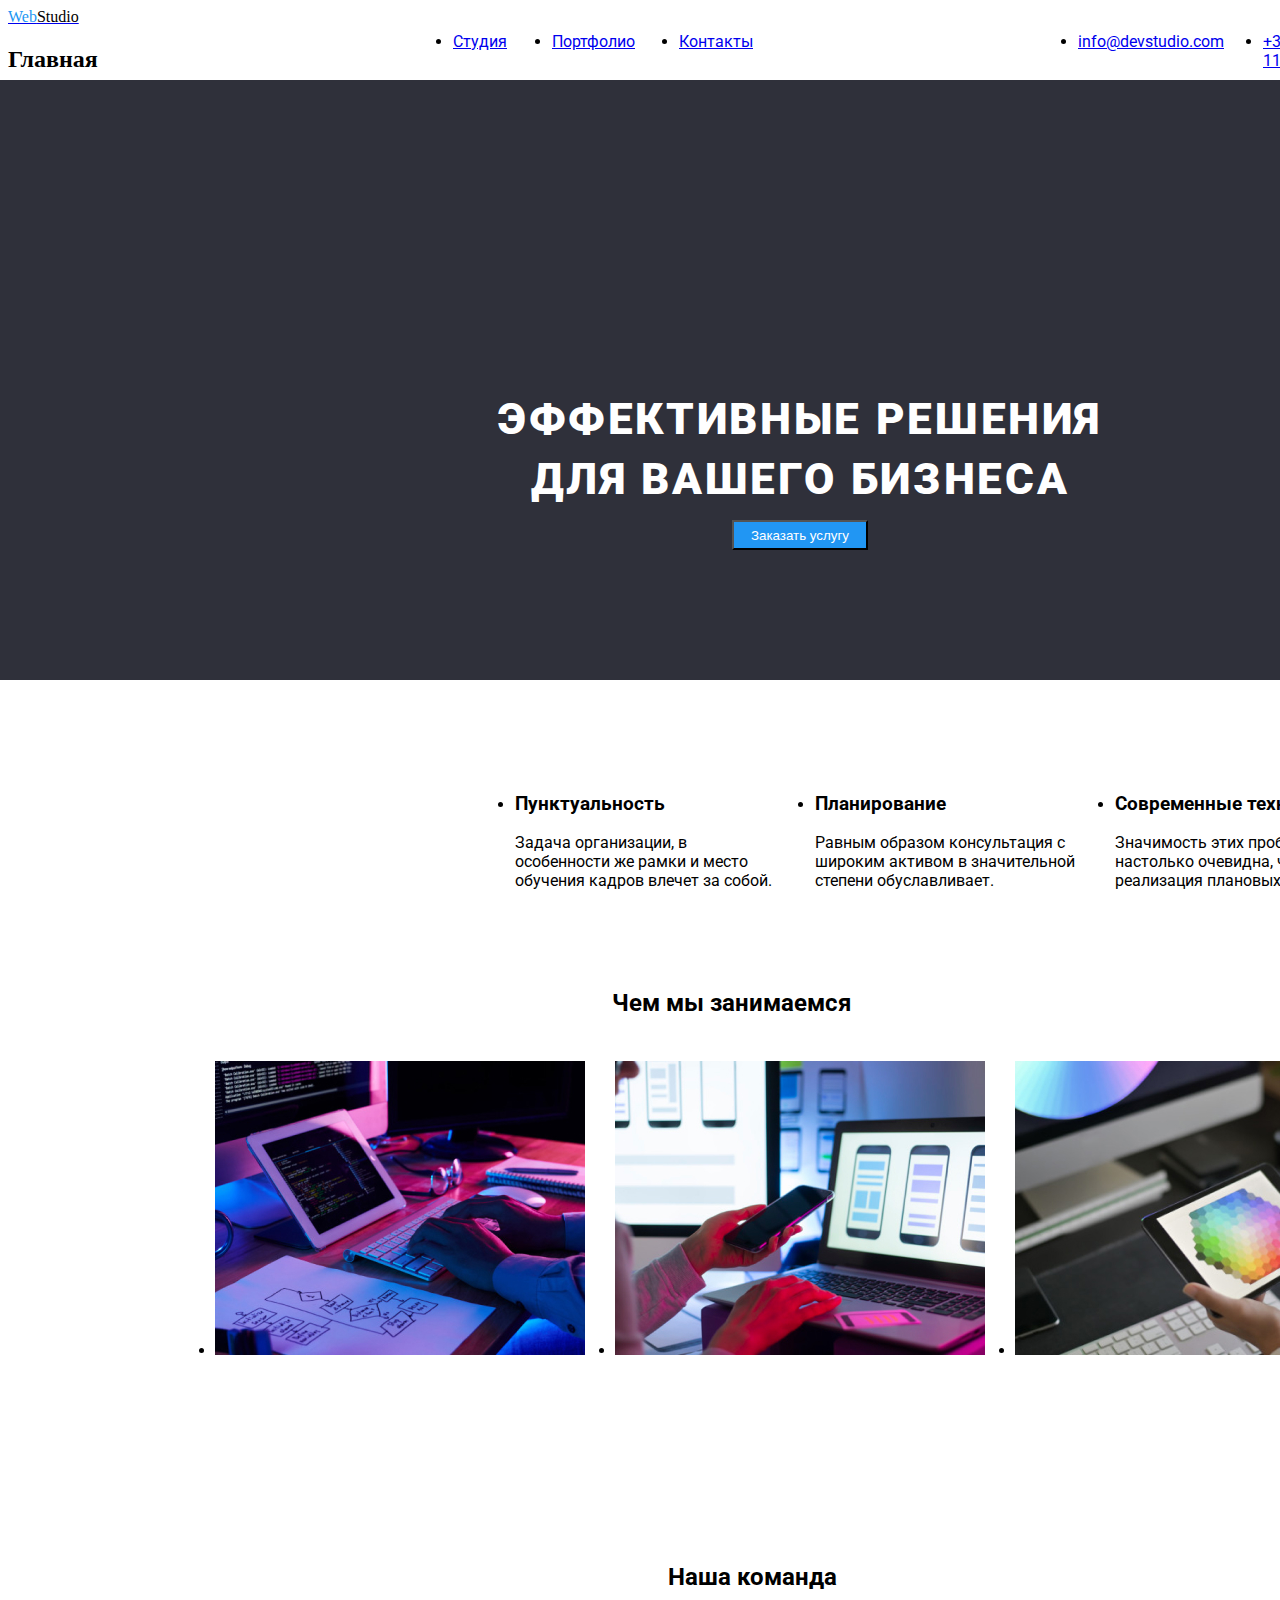
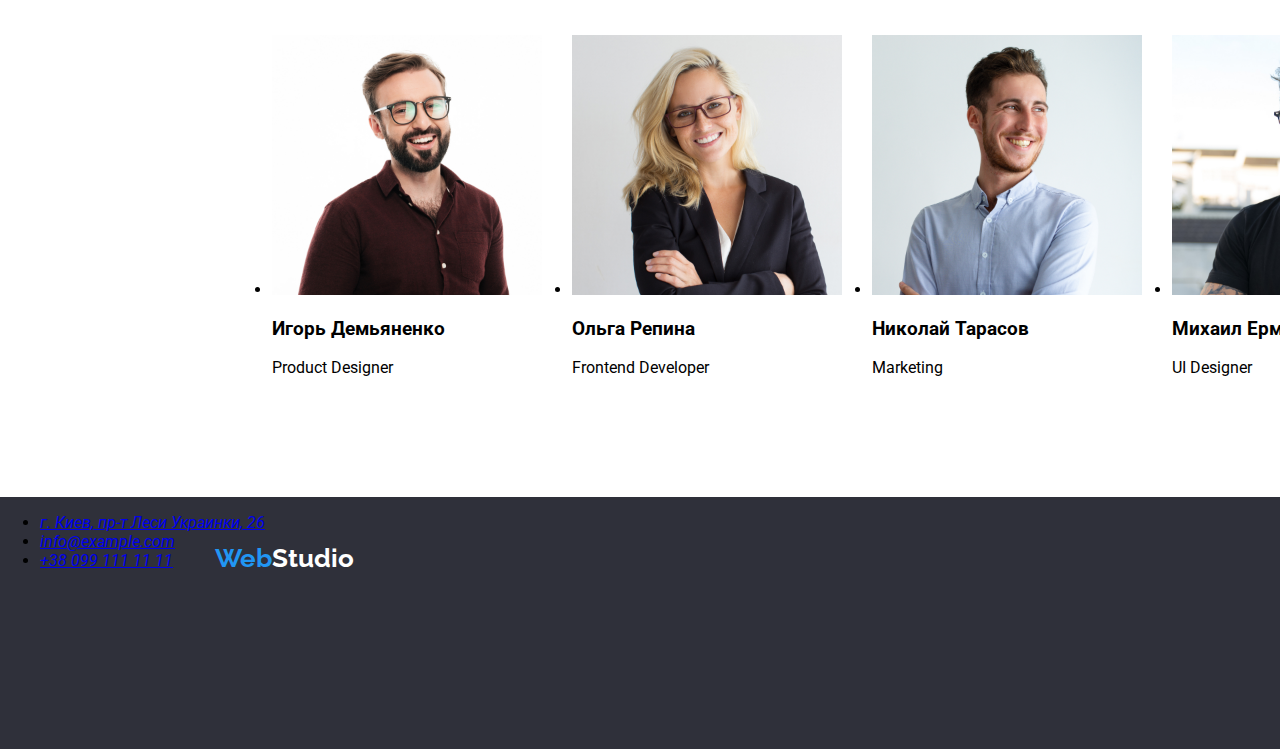
<file: index.html>
<!DOCTYPE html>
<html lang="ru">

<head>
    <meta charset="UTF-8">
    <meta http-equiv="X-UA-Compatible" content="IE=edge">
    <meta name="viewport" content="width=device-width, initial-scale=1.0">
    <title>Ilinskii_sergei</title>
    <link rel="preconnect" href="https://fonts.googleapis.com">
    <link rel="preconnect" href="https://fonts.gstatic.com" crossorigin>
    
    <link href="https://fonts.googleapis.com/css2?family=Raleway:wght@700&family=Roboto:ital,wght@0,400;0,500;0,900;1,400&display=swap" rel="stylesheet">
    <link href="https://fonts.googleapis.com/css2?family=Roboto:ital,wght@0,400;0,500;0,900;1,400&display=swap" rel="stylesheet">

    <link href="https://fonts.googleapis.com/css2?family=Roboto:wght@500;900&display=swap" rel="stylesheet">

    <link rel="stylesheet" href="css/style.css">
</head>

<body>
    <!--Container-->

    <!--верхняя линия-->
    <header class="header">
        <nav>
           <a href="Web-Studio"><span class="accent">Web</span><span class="accent1">Studio</span></a>
            <!--<a href="WebStudio">WebStudio</a>-->
            <!--h2 class="Web-Studio1"><a href="WebStudio">WebStudio</a></h2>-->
            <ul class="drei-cnopka">
                <li class="Studio"><a href="Студия">Студия</a></li>
                <li class="Portfolio"><a href="Портфолио">Портфолио</a></li>
                <li class="Contacts"><a href="Контакты">Контакты</a></li>
             </ul>
        </nav>

        <ul>
            <li class="httpsinfodevstudio"><a href="https://info@devstudio.com" target="_blank" rel="">info@devstudio.com</a></li>
            <li class="tel38096111111"><a href="tel:+380961111111">+38 096 111 11 11</a></li>
        </ul>
            
    </header>
   
    <main>

        <!--шапка-->
        <section class="cap">
            <h1 class="effective">Эффективные решения для вашего бизнеса</h1>
            <button class="to-order" type="button">Заказать услугу</button>
        </section>

        <!--особенности-->
        <section class="peculiarities">
            <h2 class="">Главная</h2>
            
            <ul class="peculiarities1" id="peculiarities1">
                
                
                <li class="block1">
                    <h3 class="block11">Внимание к деталям</h3>
                    <p class="block111">Идейные соображения, а также начало повседневной работы по формированию позиции.</p>
                </li>

                <li class="block2">
                    <h3 class="block22">Пунктуальность</h3>
                    <p class="block222">Задача организации, в особенности же рамки и место обучения кадров влечет за собой.</p>
                </li>
                
                <li class="block3">
                    <h3 class="block33">Планирование</h3>
                    <p class="block333">Равным образом консультация с широким активом в значительной степени обуславливает.</p>
                </li>

                <li class="block4">
                    <h3 class="block44">Современные технологии</h3>
                    <p class="block444">Значимость этих проблем настолько очевидна, что реализация плановых заданий.</p>
                </li>
                
            </ul>
            
        </section>

        <!--Чем мы занимаемся-->
        <section class="how">
            <h2 class="how1">Чем мы занимаемся</h2>
            <ul class="imgbox">
                <li class="imgbox1"><img src="img/box1.jpg" alt="foto1" width="370" height="294"></li>
                
                <li class="imgbox2"><img src="img/box2.jpg" alt="foto2" width="370" height="294"></li>

                <li class="imgbox3"><img src="img/box3.jpg" alt="foto3" width="370" height="294"></li>
            </ul>
        </section>

        <!--Наша команда-->
        <section class="ourteam"> <!--  -->
            <h2 class="our"> <!-- -->
                Наша команда
            </h2>
            <ul class="fotogrupp"> <!-- -->
                <li class="Igor"> <!---->
                    <img class="imgIgor" src="img/IgorDemyanenko.jpg" alt="foto Igor Demyanenko" width="270" height="260">
                    <h3>Игорь Демьяненко</h3> <!--class="NameIgor"-->
                    <p>Product Designer</p> <!--class="Product"-->
                </li>
                    
                <li class="Olha"> <!---->
                    <img src="img/OlhaRepina.jpg" alt="foto Olga Repin" width="270" height="260">
                    <h3>Ольга Репина</h3> <!--class="imgOlha"-->
                    <p>Frontend Developer</p> <!--class="Frontend"-->
                </li>

                <li class="Nicola">
                    <img src="img/NicolaTarasov.jpg" alt="foto Nicolay Tarasov" width="270" height="260">
                    <h3>Николай Тарасов</h3> <!--class="imgNicola"-->
                    <p>Marketing</p> <!--Marketing-->
                </li>

                <li class="Mihail">
                    <img src="img/MihailErmakov.jpg" alt="foto Michail Ermakov" width="270" height="260">
                    <h3>Михаил Ермаков</h3> <!--class="imgMihail"-->
                    <p>UI Designer</p> <!--UI-->
                </li>
            </ul>

        </section>
    </main>

    <!--подвал-->
    <footer class="footer">
        
        <h2 class="Web-Studio"><a href="Web-Studio"></a><span class="accent">Web</span>Studio</h2>
        <address>
            <ul class="adress"> 
                <li class="Kiew"><a href="г.-Киев,-пр-т-Леси-Украинки,-26">г. Киев, пр-т Леси Украинки, 26</a></li>
                    
                <li><a href="httpsinfom" target="_blank">info@example.com</a></li>
                <li class="tel"><a href="tel:+380991111111">+38 099 111 11 11</a></li>
                 </ul>
        </address>
               
    </footer>

</body>

</html>
</file>
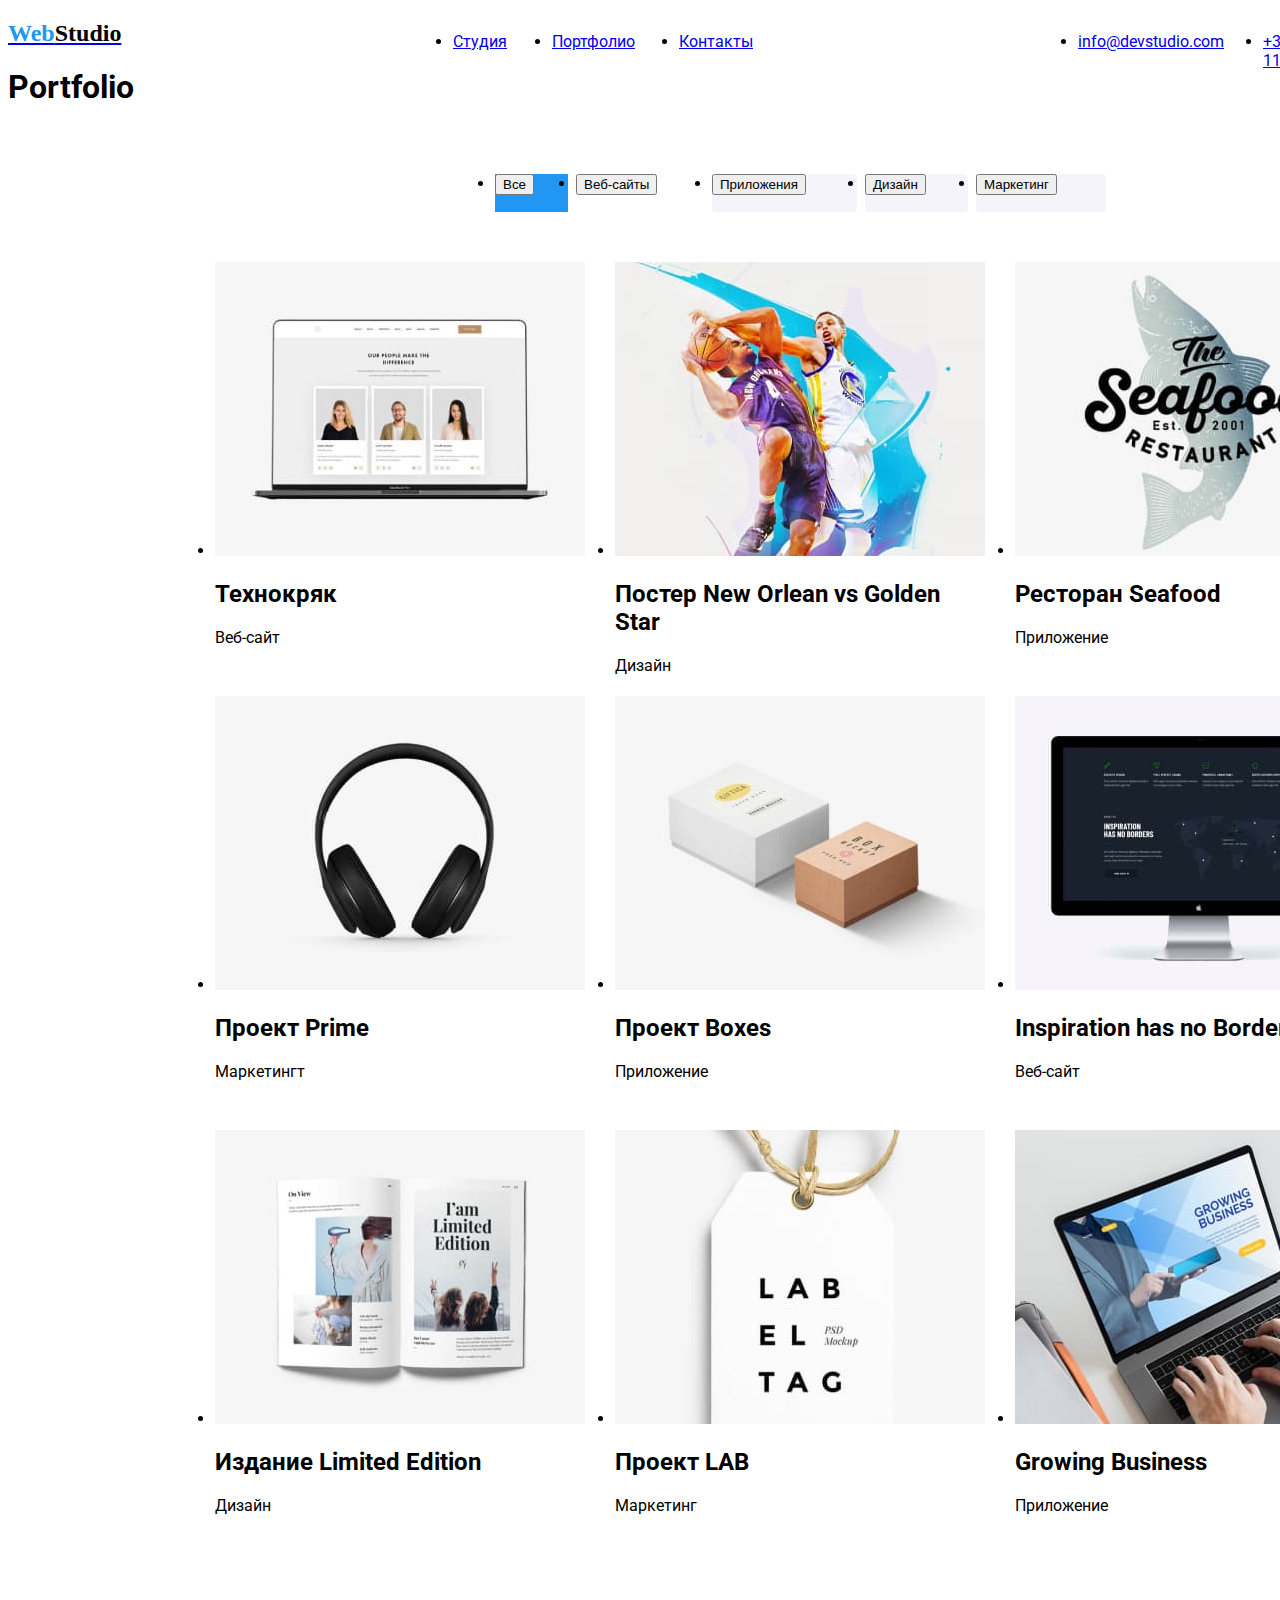
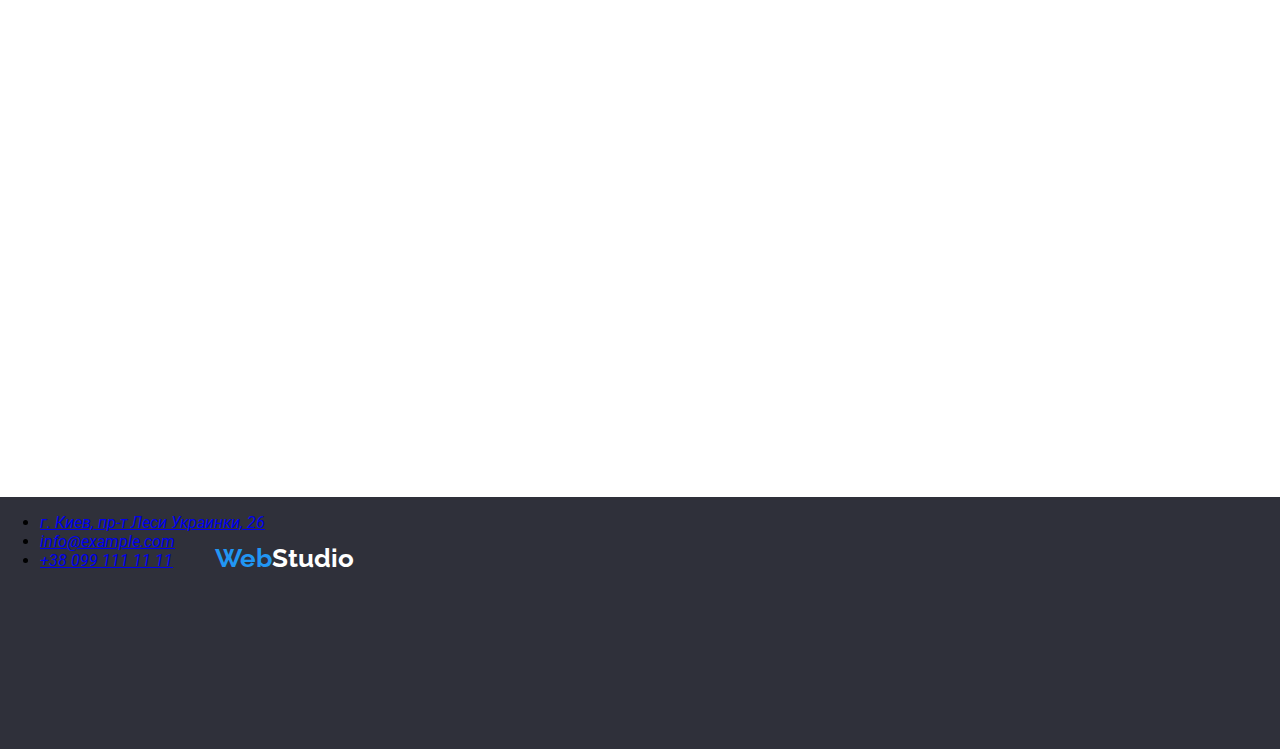
<file: portfolio.html>
<!DOCTYPE html>
<html lang="ru">
<head>
    <meta charset="UTF-8">
    <meta http-equiv="X-UA-Compatible" content="IE=edge">
    <meta name="viewport" content="width=device-width, initial-scale=1.0">
    <title>portfolio</title>
    <link rel="preconnect" href="https://fonts.googleapis.com">
    <link rel="preconnect" href="https://fonts.gstatic.com" crossorigin>
    
    <link href="https://fonts.googleapis.com/css2?family=Raleway:wght@700&family=Roboto:ital,wght@0,400;0,500;0,900;1,400&display=swap" rel="stylesheet">
    <link href="https://fonts.googleapis.com/css2?family=Roboto:wght@500;900&display=swap" rel="stylesheet">

    <link rel="stylesheet" href="css/style.css">
</head>
<body>
    <!--Container-->

    <!--верхняя линия-->
    <header class="header">
        <nav>
        <h2 class="Web-Studio1"><a href="Web-Studio"><span class="accent">Web</span><span class="accent1">Studio</span></a></h2>
        <!--<a href="WebStudio">WebStudio</a>-->
        <!--h2 class="Web-Studio1"><a href="WebStudio">WebStudio</a></h2>-->
            <ul class="drei-cnopka">
                <li class="Studio"><a href="Студия">Студия</a></li>
                <li class="Portfolio"><a href="Портфолио">Портфолио</a></li>
                <li class="Contacts"><a href="Контакты">Контакты</a></li>
            </ul>
        </nav>
    
        <ul>
            <li class="httpsinfodevstudio"><a href="https://info@devstudio.com" target="_blank" rel="">info@devstudio.com</a></li>

            <li class="tel38096111111"><a href="tel:+380961111111">+38 096 111 11 11</a></li>
        </ul>
    
    </header>
    
    <main> 
    
        <section class="knopka"><h1>Portfolio</h1>
            <!--knopka-->
             
            
            <ul>
                <li class="all" >
                    <button class="" type="button">Все</button>
                </li>
    
                <li class="Web-site">
                   <button class="" type="button">Веб-сайты</button>
                </li>
    
                <li class="Applications">
                    <button class="" type="button">Приложения</button>
                </li>
    
                <li class="Disain">
                    <button class="" type="button">Дизайн</button>
                </li>
    
                <li class="Marketing">
                    <button class="" type="button">Маркетинг</button>
                </li>
            </ul>

            <ul>                             
                <li class="Technokryak">
                    <img src="img/Technokryak.jpg" alt="Technokryak" width="370" height="294">
                    <h2>Технокряк</h2>
                    <p>Веб-сайт</p>
                </li>

                <li class="NewOrleanvsGoldenStar">
                    <img src="img/NewOrleanvsGoldenStar.jpg" alt="New Orleanvs Golden Star" width="370" height="294">
                    <h2>Постер New Orlean vs Golden Star</h2>
                    <p>Дизайн</p>
                </li>

                <li class="Seafood">
                    <img src="img/Seafood.jpg" alt="Seafood" width="370" height="294">
                    <h2>Ресторан Seafood</h2>
                    <p>Приложение</p>
                </li>
            
                <li class="Prime" id="Prime">
                    <img src="img/Prime.jpg" alt="Prime" width="370" height="294">
                    <h2>Проект Prime</h2>
                    <p>Маркетингт</p>
                </li>
        
                <li class="Boxes">
                    <img src="img/Boxes.jpg" alt="Boxes" width="370" height="294">
                    <h2>Проект Boxes</h2>
                    <p>Приложение</p>
                </li>
        
                <li class="Borders">
                    <img src="img/Borders.jpg" alt="Borders" width="370" height="294">
                    <h2>Inspiration has no Borders</h2>
                    <p>Веб-сайт</p>
                </li>
        
                    
                <li class="LimitedEdition">
                    <img src="img/LimitedEdition.jpg" alt="Limited Edition" width="370" height="294">
                    <h2>Издание Limited Edition</h2>
                    <p>Дизайн</p>
                </li>
        
               <li class="LAB" id="LAB">
                    <img src="img/LAB.jpg" alt="LAB" width="370" height="294">
                    <h2>Проект LAB</h2>
                    <p>Маркетинг</p>
                  </li>
        
                <li class="Business">
                    <img src="img/Business.jpg" alt="Business" width="370" height="294">
                    <h2>Growing Business</h2>
                    <p>Приложение</p>
                 </li>
            </ul>
            
        </section>
    
    </main>
    
    <!--подвал-->
    <footer class="footer">
    
        <h2 class="Web-Studio"><a href="Web-Studio"></a><span class="accent">Web</span>Studio</h2>
        <address>
            <ul>
                <li><a href="г.-Киев,-пр-т-Леси-Украинки,-26">г. Киев, пр-т Леси Украинки, 26</a></li>
    
                <li><a href="httpsinfom" target="_blank">info@example.com</a></li>
                <li><a href="tel:+380991111111">+38 099 111 11 11</a></li>
            </ul>
        </address>
    
    </footer>
  


</body>
</html>
</file>
<file: css/style.css>
.body {
  font-family: Roboto;
  position: relative;
  width: 1600px;
  height: 2349px;
  background: #ffffff;
}

/**верхняя линия**/

.header-line {
  position: absolute;
  width: 1600px;
  height: 80px;
  left: 0px;
  top: 0px;
}

.Web-Studio {
  font-family: Raleway;
  font-style: normal;
  font-weight: bold;
  font-size: 26px;
  position: absolute;
  width: 145px;
  height: 31px;
  left: 215px;
  top: 24px;
  color: #2196f3;
}
.accent {
  color: #2196f3;
}
.accent1 {
  color: black;
}
/**.drei-cnopka {
  font-family: Roboto;
  position: absolute;
  width: 294px;
  height: 16px;
  left: 453px;
  top: 32px;
}**/
.Studio {
  font-family: Roboto;
  position: absolute;
  width: 49px;
  height: 3.06;
  left: 453px;
  top: 32px;
}
.Portfolio {
  font-family: Roboto;
  position: absolute;
  width: 77px;
  height: 16px;
  left: 552px;
  top: 32px;
}
.Contacts {
  font-family: Roboto;
  position: absolute;
  width: 68px;
  height: 16px;
  left: 679px;
  top: 32px;
}
.httpsinfodevstudio {
  font-family: Roboto;
  position: absolute;
  width: 135px;
  height: 16px;
  left: 1078px;
  top: 32px;
}
.tel38096111111 {
  font-family: Roboto;
  position: absolute;
  width: 122px;
  height: 16px;
  left: 1263px;
  top: 32px;
}
/**index**/

/**шапка**/

.cap {
  font-family: Roboto;
  position: absolute;
  width: 1600px;
  height: 600px;
  left: 0px;
  top: 80px;
  background: #2f303a;
}
.effective {
  position: absolute;
  width: 696px;
  height: 120px;
  left: 452px;
  top: 280px;

  font-family: Roboto;
  font-style: normal;
  font-weight: 900;
  font-size: 44px;
  line-height: 60px;
  /* or 136% */

  text-align: center;
  letter-spacing: 0.06em;
  text-transform: uppercase;

  color: #ffffff;
}
.to-order {
  position: absolute;
  width: 136px;
  height: 30px;
  left: 732px;
  top: 440px;
  color: white;
  background: #2196f3;
}

/**особенности**/
.

/**.peculiarities1 {
  position: absolute;
  width: 1170px;
  height: 101px;
  left: 215px;
  top: 774px;
}**/

.block1 {
  font-family: Roboto;
  position: absolute;
  width: 270px;
  height: 101px;
  left: 215px;
  top: 774px;
}
/**.block11 {
  position: absolute;
  width: 270px;
  height: 16px;
  left: 215px;
  top: 774px;
}

.block111 {
  position: absolute;
  width: 270px;
  height: 75px;
  left: 215px;
  top: 800px;
}**/
.block2 {
  font-family: Roboto;
  position: absolute;
  width: 270px;
  height: 101px;
  left: 515px;
  top: 774px;
}
/**.block22 {
  position: absolute;
  width: 270px;
  height: 16px;
  left: 515px;
  top: 774px;
}
.block222 {
  position: absolute;
  width: 270px;
  height: 75px;
  left: 515px;
  top: 800px;
}**/

.block3 {
  font-family: Roboto;
  position: absolute;
  width: 270px;
  height: 101px;
  left: 815px;
  top: 774px;
}
/**.block33 {
  position: absolute;
  width: 270px;
  height: 16px;
  left: 815px;
  top: 774px;
}
.block333 {
  position: absolute;
  width: 270px;
  height: 75px;
  left: 815px;
  top: 800px;
}**/
.block4 {
  font-family: Roboto;
  position: absolute;
  width: 270px;
  height: 101px;
  left: 1115px;
  top: 774px;
}
/**.block44 {
  position: absolute;
  width: 270px;
  height: 16px;
  left: 1115px;
  top: 774px;
}
.block444 {
  position: absolute;
  width: 270px;
  height: 75px;
  left: 1115px;
  top: 800px;
}**/

/**Чем мы занимаемся**/
/**.how {
  position: absolute;
  width: 1170px;
  height: 386px;
  left: 215px;
  top: 969px;
}**/
.how1 {
  font-family: Roboto;
  position: absolute;
  width: 376px;
  height: 42px;
  left: 612px;
  top: 969px;
}

.imgbox1 {
  position: absolute;
  width: 370px;
  height: 294px;
  left: 215px;
  top: 1061px;
}
.imgbox2 {
  position: absolute;
  width: 370px;
  height: 294px;
  left: 615px;
  top: 1061px;
}
.imgbox3 {
  position: absolute;
  width: 370px;
  height: 294px;
  left: 1015px;
  top: 1061px;
}

/**Наша команда**/

/**.ourteam {
  position: absolute;
  width: 1600px;
  height: 648px;
  left: 0px;
  top: 1449px;
}**/

.our {
  font-family: Roboto;
  position: absolute;
  width: 264px;
  height: 42px;
  left: 668px;
  top: 1543px;
}

/**.fotogrupp {
  position: absolute;
  width: 1170px;
  height: 368px;
  left: 272px;
  top: 1635px;
}**/

.Igor {
  font-family: Roboto;
  position: absolute;
  width: 270px;
  height: 368px;
  left: 272px;
  top: 1635px;
}

.Olha {
  font-family: Roboto;
  position: absolute;
  width: 270px;
  height: 368px;
  left: 572px;
  top: 1635px;
}
.Nicola {
  font-family: Roboto;
  position: absolute;
  width: 270px;
  height: 368px;
  left: 872px;
  top: 1635px;
}
.Mihail {
  font-family: Roboto;
  position: absolute;
  width: 270px;
  height: 368px;
  left: 1172px;
  top: 1635px;
}

/**portfolio**/

/**knopka**/

.knopka {
  font-family: Roboto;
  width: 1170px;
  height: 1360px;
  top: 174px;
  left: 215px;
  blend: Pass through;
}

.all {
  font-family: Roboto;
  position: absolute;
  width: 73px;
  height: 38px;
  left: 495px;
  top: 174px;

  background: #2196f3;
}

.Web-site {
  position: absolute;
  width: 128px;
  height: 38px;
  left: 576px;
  top: 174px;

  background: * * #f5f4fa;
  border-radius: 4px;
}
.Applications {
  position: absolute;
  width: 145px;
  height: 38px;
  left: 712px;
  top: 174px;

  background: #f5f4fa;
  border-radius: 4px;
}

.Disain {
  position: absolute;
  width: 103px;
  height: 38px;
  left: 865px;
  top: 174px;

  background: #f5f4fa;
  border-radius: 4px;
}
.Marketing {
  position: absolute;
  width: 130px;
  height: 38px;
  left: 976px;
  top: 174px;

  background: #f5f4fa;
  border-radius: 4px;
}

/**foto**/

/**erste**/
.Technokryak {
  position: absolute;
  width: 370px;
  height: 404px;
  left: 215px;
  top: 262px;
}
.NewOrleanvsGoldenStar {
  position: absolute;
  width: 370px;
  height: 294px;
  left: 615px;
  top: 262px;
}
.Seafood {
  position: absolute;
  width: 370px;
  height: 294px;
  left: 1015px;
  top: 262px;
}

/**zweite**/
.Prime {
  position: absolute;
  width: 370px;
  height: 294px;
  left: 215px;
  top: 696px;
}
.Boxes {
  position: absolute;
  width: 370px;
  height: 294px;
  left: 615px;
  top: 696px;
}
.Borders {
  position: absolute;
  width: 370px;
  height: 294px;
  left: 1015px;
  top: 696px;
}
/**dritte**/
.LimitedEdition {
  position: absolute;
  width: 370px;
  height: 294px;
  left: 215px;
  top: 1130px;
}
.LAB {
  position: absolute;
  width: 370px;
  height: 294px;
  left: 615px;
  top: 1130px;
}
.Business {
  position: absolute;
  width: 370px;
  height: 294px;
  left: 1015px;
  top: 1130px;
}
/**подвал**/
.footer {
  font-family: Roboto;
  position: absolute;
  width: 1600px;
  height: 252px;
  left: 0px;
  top: 2097px;
  background: #2f303a;
}

.Web-Studio {
  color: #ffffff;
}
</file>
